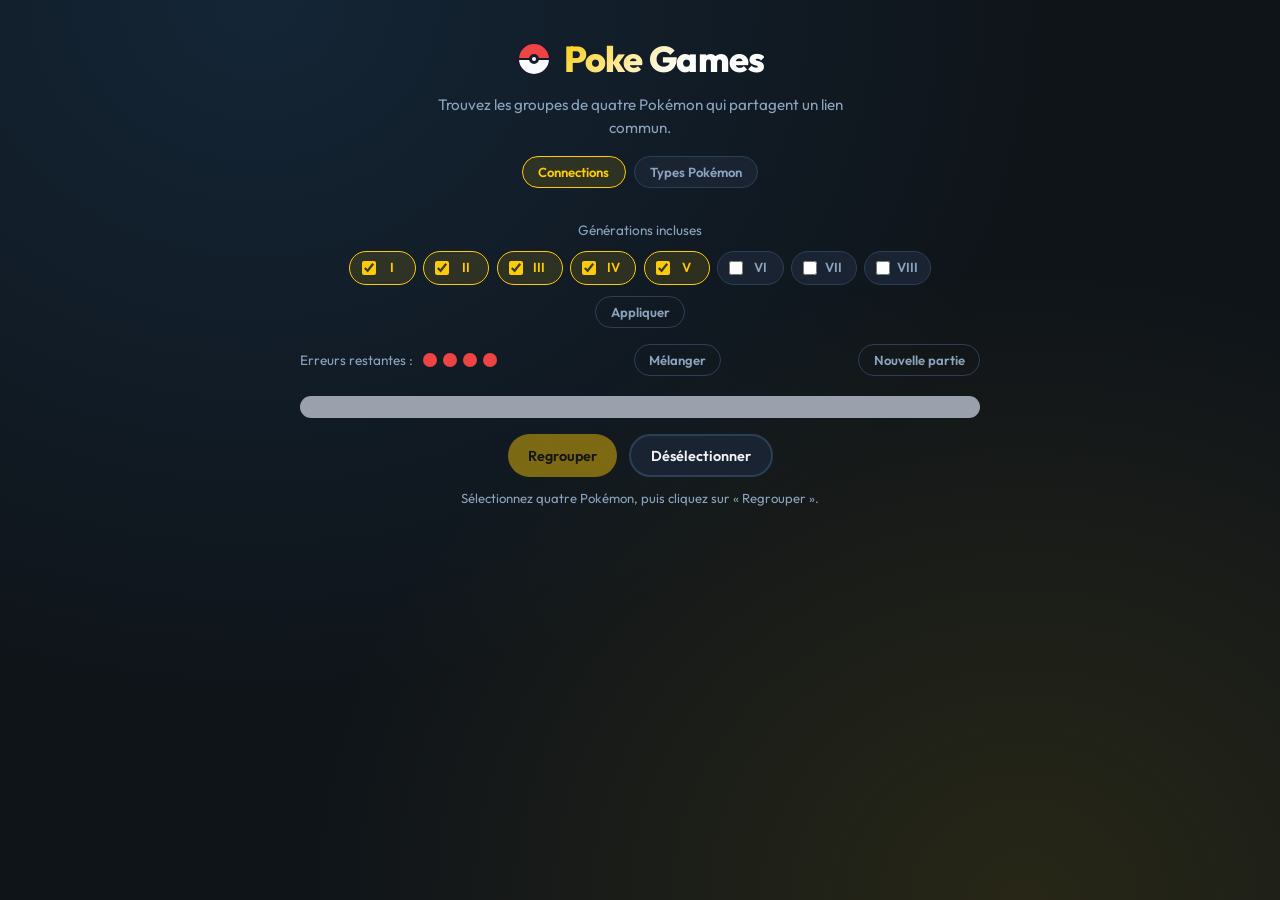
<file: index.html>
<!DOCTYPE html>
<html lang="fr">
<head>
  <meta charset="UTF-8" />
  <meta name="viewport" content="width=device-width, initial-scale=1.0" />
  <title>Poke Games</title>
  <link rel="preconnect" href="https://fonts.googleapis.com" />
  <link rel="preconnect" href="https://fonts.gstatic.com" crossorigin />
  <link href="https://fonts.googleapis.com/css2?family=Outfit:wght@400;500;600;700;800&family=Press+Start+2P&display=swap" rel="stylesheet" />
  <link rel="stylesheet" href="css/style.css" />
</head>
<body>
  <div id="app">
    <header class="header">
      <div class="header__brand">
        <span class="header__pokeball" aria-hidden="true"></span>
        <h1>Poke Games</h1>
      </div>
      <p class="header__subtitle" id="header-subtitle">Trouvez les groupes de quatre Pokémon qui partagent un lien commun.</p>
      <nav class="app-nav" role="tablist" aria-label="Jeux">
        <button type="button" class="app-nav__tab app-nav__tab--active" data-view="connections" role="tab" aria-selected="true">Connections</button>
        <button type="button" class="app-nav__tab" data-view="type-game" role="tab" aria-selected="false">Types Pokémon</button>
        <!-- <a class="app-nav__tab app-nav__tab--link" href="cizayox-3d/index.html">Forêt 3D</a> -->
      </nav>
    </header>

    <div id="loading" class="loading">
      <div class="loading__spinner"></div>
      <p class="loading__text">Chargement des Pokémon depuis l'API…</p>
      <p class="loading__progress" id="loading-progress">0 / …</p>
    </div>

    <main id="game" class="game hidden">
      <div class="settings">
        <p class="settings__label">Générations incluses</p>
        <div class="gen-filters" id="gen-filters" role="group" aria-label="Générations incluses">
          <label class="gen-filter"><input type="checkbox" value="1" checked /><span>I</span></label>
          <label class="gen-filter"><input type="checkbox" value="2" checked /><span>II</span></label>
          <label class="gen-filter"><input type="checkbox" value="3" checked /><span>III</span></label>
          <label class="gen-filter"><input type="checkbox" value="4" checked /><span>IV</span></label>
          <label class="gen-filter"><input type="checkbox" value="5" checked /><span>V</span></label>
          <label class="gen-filter"><input type="checkbox" value="6" /><span>VI</span></label>
          <label class="gen-filter"><input type="checkbox" value="7" /><span>VII</span></label>
          <label class="gen-filter"><input type="checkbox" value="8" /><span>VIII</span></label>
        </div>
        <button type="button" class="btn btn--ghost" id="btn-apply-gens">Appliquer</button>
      </div>

      <div class="game__toolbar">
        <div class="mistakes" id="mistakes">
          <span class="mistakes__label">Erreurs restantes :</span>
          <div class="mistakes__dots">
            <span class="mistakes__dot"></span>
            <span class="mistakes__dot"></span>
            <span class="mistakes__dot"></span>
            <span class="mistakes__dot"></span>
          </div>
        </div>
        <button type="button" class="btn btn--ghost" id="btn-shuffle">Mélanger</button>
        <button type="button" class="btn btn--ghost" id="btn-new">Nouvelle partie</button>
      </div>

      <div class="board-container">
        <div class="solved-rows" id="solved-rows" aria-label="Groupes trouvés"></div>
        <div class="board" id="board" role="grid" aria-label="Grille de Pokémon"></div>
      </div>

      <div class="controls">
        <button type="button" class="btn btn--primary" id="btn-submit" disabled>Regrouper</button>
        <button type="button" class="btn btn--secondary" id="btn-deselect">Désélectionner</button>
      </div>

      <p class="hint" id="hint">Sélectionnez quatre Pokémon, puis cliquez sur « Regrouper ».</p>

      <div id="game-end" class="game-end hidden">
        <h2 class="game-end__title" id="game-end-title"></h2>
        <p class="game-end__message" id="game-end-message"></p>
        <button type="button" class="btn btn--primary btn--large" id="btn-restart">Relancer une partie</button>
      </div>
    </main>

    <main id="type-game-view" class="type-game-view hidden" aria-label="Mini-jeu Types Pokémon"></main>
  </div>

  <script type="module" src="js/app.js"></script>
</body>
</html>
</file>
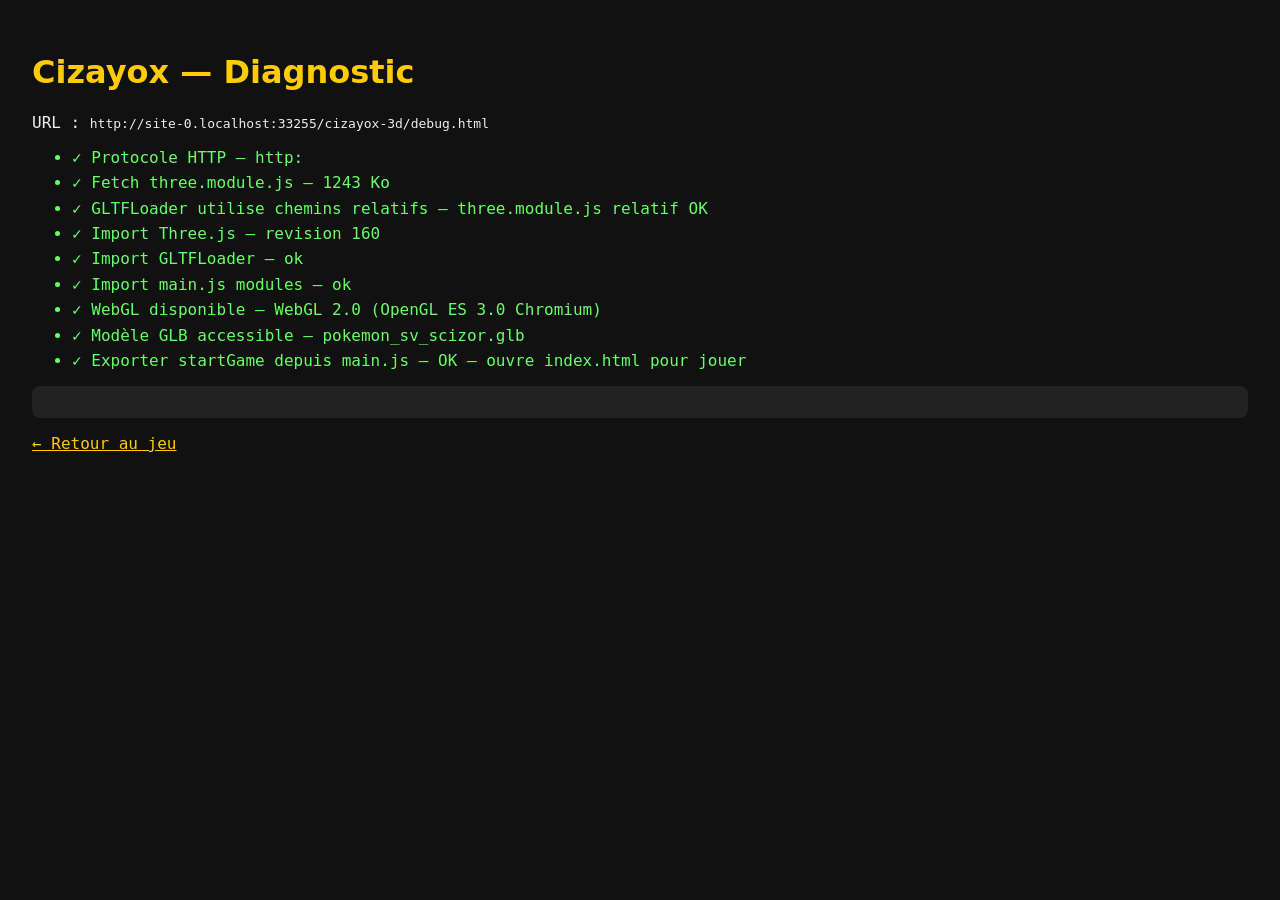
<file: cizayox-3d/debug.html>
<!DOCTYPE html>
<html lang="fr">
<head>
  <meta charset="UTF-8" />
  <title>Cizayox — Debug</title>
  <style>
    body { font-family: Consolas, monospace; background: #111; color: #eee; padding: 1.5rem; }
    h1 { color: #ffcb05; font-family: system-ui, sans-serif; }
    .ok { color: #6f6; }
    .fail { color: #f66; }
    li { margin: 0.4rem 0; }
    pre { background: #222; padding: 1rem; border-radius: 8px; overflow: auto; }
    a { color: #ffcb05; }
  </style>
</head>
<body>
  <h1>Cizayox — Diagnostic</h1>
  <p>URL : <code id="url"></code></p>
  <script type="importmap">
    {
      "imports": {
        "three": "./vendor/three/three.module.js"
      }
    }
  </script>
  <ul id="log"></ul>
  <pre id="detail"></pre>
  <p><a href="./index.html">← Retour au jeu</a></p>

  <script type="module">
    const logEl = document.getElementById('log');
    const detailEl = document.getElementById('detail');
    document.getElementById('url').textContent = location.href;

    function step(label, ok, info = '') {
      const li = document.createElement('li');
      li.className = ok ? 'ok' : 'fail';
      li.textContent = `${ok ? '✓' : '✗'} ${label}${info ? ' — ' + info : ''}`;
      logEl.appendChild(li);
    }

    async function runCheck(label, fn) {
      try {
        const result = await fn();
        step(label, true, result || '');
        return true;
      } catch (err) {
        step(label, false, err.message);
        detailEl.textContent = err.stack || String(err);
        return false;
      }
    }

    step('Protocole HTTP', location.protocol === 'http:' || location.protocol === 'https:',
      location.protocol === 'file:' ? 'OUVRE VIA http://localhost:8080/cizayox-3d/debug.html' : location.protocol);

    if (location.protocol === 'file:') {
      throw new Error('Ouvre cette page via un serveur local, pas en double-cliquant le fichier HTML.');
    }

    await runCheck('Fetch three.module.js', async () => {
      const r = await fetch(new URL('./vendor/three/three.module.js', import.meta.url));
      if (!r.ok) throw new Error(`HTTP ${r.status}`);
      const len = r.headers.get('content-length');
      return len ? `${Math.round(len / 1024)} Ko` : 'ok';
    });

    await runCheck('GLTFLoader utilise chemins relatifs', async () => {
      const r = await fetch(new URL('./vendor/three/addons/loaders/GLTFLoader.js', import.meta.url));
      const text = await r.text();
      if (text.includes("from 'three'") || text.includes('from "three"')) {
        throw new Error('Fichier pas à jour — Ctrl+F5');
      }
      return 'three.module.js relatif OK';
    });

    let THREE;
    await runCheck('Import Three.js', async () => {
      THREE = await import('./vendor/three/three.module.js');
      return `revision ${THREE.REVISION}`;
    });

    await runCheck('Import GLTFLoader', async () => {
      await import('./vendor/three/addons/loaders/GLTFLoader.js');
      return 'ok';
    });

    await runCheck('Import main.js modules', async () => {
      await import('./js/tuning-state.js');
      await import('./js/scizor-model.js');
      await import('./js/scizor-animation.js');
      return 'ok';
    });

    await runCheck('WebGL disponible', async () => {
      const c = document.createElement('canvas');
      const gl = c.getContext('webgl2') || c.getContext('webgl');
      if (!gl) throw new Error('Pas de contexte WebGL');
      return gl.getParameter(gl.VERSION);
    });

    await runCheck('Modèle GLB accessible', async () => {
      const r = await fetch(new URL('./models/pokemon_sv_scizor.glb', import.meta.url), { method: 'HEAD' });
      if (!r.ok) throw new Error(`HTTP ${r.status}`);
      return 'pokemon_sv_scizor.glb';
    });

    await runCheck('Exporter startGame depuis main.js', async () => {
      const mod = await import('./js/main.js');
      if (typeof mod.startGame !== 'function') throw new Error('startGame manquant');
      return 'OK — ouvre index.html pour jouer';
    });
  </script>
</body>
</html>
</file>
<file: css/style.css>
:root {
  --bg: #0f1419;
  --surface: #1a2332;
  --surface-hover: #243044;
  --border: #2d3f56;
  --text: #f0f4f8;
  --text-muted: #8ba3bc;
  --accent: #ffcb05;
  --accent-dark: #2a75bb;
  --danger: #ef4444;
  --success: #22c55e;
  --radius: 14px;
  --shadow: 0 8px 32px rgba(0, 0, 0, 0.35);
  --font: 'Outfit', system-ui, sans-serif;
  --tile-bg: #b8bec8;
  --tile-bg-hover: #c5cad3;
  --tile-bg-selected: #d0d5de;
  --tile-border: #949aa6;
}

*,
*::before,
*::after {
  box-sizing: border-box;
  margin: 0;
  padding: 0;
}

body {
  font-family: var(--font);
  background: var(--bg);
  background-image:
    radial-gradient(ellipse at 20% 0%, rgba(42, 117, 187, 0.18) 0%, transparent 55%),
    radial-gradient(ellipse at 80% 100%, rgba(255, 203, 5, 0.1) 0%, transparent 50%);
  color: var(--text);
  min-height: 100vh;
  line-height: 1.5;
}

#app {
  max-width: 720px;
  margin: 0 auto;
  padding: 2rem 1.25rem 3rem;
}

.hidden {
  display: none !important;
}

/* Header */
.header {
  text-align: center;
  margin-bottom: 2rem;
}

.header__brand {
  display: flex;
  align-items: center;
  justify-content: center;
  gap: 0.75rem;
  margin-bottom: 0.5rem;
}

.header__pokeball {
  width: 36px;
  height: 36px;
  border-radius: 50%;
  background: linear-gradient(180deg, #ef4444 48%, #1a1a2e 48%, #1a1a2e 52%, #f8fafc 52%);
  border: 3px solid #1a1a2e;
  position: relative;
  flex-shrink: 0;
}

.header__pokeball::after {
  content: '';
  position: absolute;
  top: 50%;
  left: 50%;
  transform: translate(-50%, -50%);
  width: 10px;
  height: 10px;
  background: #f8fafc;
  border: 3px solid #1a1a2e;
  border-radius: 50%;
}

.header h1 {
  font-size: clamp(1.75rem, 5vw, 2.25rem);
  font-weight: 800;
  letter-spacing: -0.02em;
  background: linear-gradient(135deg, var(--accent) 0%, #fff 60%);
  -webkit-background-clip: text;
  -webkit-text-fill-color: transparent;
  background-clip: text;
}

.header__subtitle {
  color: var(--text-muted);
  font-size: 0.95rem;
  max-width: 420px;
  margin: 0 auto;
}

.header__extra {
  display: inline-block;
  margin-top: 0.75rem;
  font-size: 0.82rem;
  font-weight: 600;
  color: var(--accent);
  text-decoration: none;
  padding: 0.4rem 0.85rem;
  border-radius: 999px;
  border: 1px solid rgba(255, 203, 5, 0.35);
  background: rgba(255, 203, 5, 0.08);
  transition: background 0.15s, border-color 0.15s;
}

.header__extra:hover {
  background: rgba(255, 203, 5, 0.16);
  border-color: var(--accent);
}

/* App navigation */
.app-nav {
  display: flex;
  flex-wrap: wrap;
  justify-content: center;
  gap: 0.5rem;
  margin-top: 1rem;
}

.app-nav__tab {
  font-family: var(--font);
  font-size: 0.82rem;
  font-weight: 600;
  padding: 0.45rem 0.95rem;
  border-radius: 999px;
  border: 1px solid var(--border);
  background: var(--surface);
  color: var(--text-muted);
  cursor: pointer;
  text-decoration: none;
  transition: border-color 0.15s, background 0.15s, color 0.15s;
}

.app-nav__tab:hover {
  border-color: var(--text-muted);
  color: var(--text);
}

.app-nav__tab--active {
  border-color: var(--accent);
  background: rgba(255, 203, 5, 0.12);
  color: var(--accent);
}

.app-nav__tab--link {
  display: inline-flex;
  align-items: center;
}

/* Loading */
.loading {
  text-align: center;
  padding: 4rem 1rem;
}

.loading__spinner {
  width: 48px;
  height: 48px;
  border: 4px solid var(--border);
  border-top-color: var(--accent);
  border-radius: 50%;
  margin: 0 auto 1.5rem;
  animation: spin 0.8s linear infinite;
}

@keyframes spin {
  to { transform: rotate(360deg); }
}

.loading__text {
  font-size: 1.1rem;
  margin-bottom: 0.5rem;
}

.loading__progress {
  color: var(--text-muted);
  font-size: 0.9rem;
}

/* Settings */
.settings {
  display: flex;
  flex-direction: column;
  align-items: center;
  gap: 0.65rem;
  margin-bottom: 1rem;
}

.settings__label {
  font-size: 0.85rem;
  color: var(--text-muted);
  margin: 0;
}

.gen-filters {
  display: flex;
  flex-wrap: wrap;
  justify-content: center;
  gap: 0.45rem;
}

.gen-filter {
  display: flex;
  align-items: center;
  gap: 0.35rem;
  padding: 0.4rem 0.7rem;
  border-radius: 999px;
  border: 1px solid var(--border);
  background: var(--surface);
  cursor: pointer;
  font-size: 0.82rem;
  font-weight: 600;
  color: var(--text-muted);
  transition: border-color 0.15s, background 0.15s, color 0.15s;
  user-select: none;
}

.gen-filter:has(input:disabled) {
  opacity: 0.55;
  cursor: not-allowed;
}

.gen-filter input:disabled {
  cursor: not-allowed;
}

.gen-filter:hover {
  border-color: var(--text-muted);
  color: var(--text);
}

.gen-filter:has(input:checked) {
  border-color: var(--accent);
  background: rgba(255, 203, 5, 0.12);
  color: var(--accent);
}

.gen-filter input {
  accent-color: var(--accent);
  width: 14px;
  height: 14px;
  cursor: pointer;
}

.gen-filter span {
  min-width: 1.4rem;
  text-align: center;
}

/* Toolbar */
.game__toolbar {
  display: flex;
  align-items: center;
  justify-content: space-between;
  flex-wrap: wrap;
  gap: 0.75rem;
  margin-bottom: 1.25rem;
}

.mistakes {
  display: flex;
  align-items: center;
  gap: 0.6rem;
}

.mistakes__label {
  font-size: 0.85rem;
  color: var(--text-muted);
}

.mistakes__dots {
  display: flex;
  gap: 6px;
}

.mistakes__dot {
  width: 14px;
  height: 14px;
  border-radius: 50%;
  background: var(--danger);
  transition: background 0.3s, transform 0.3s;
}

.mistakes__dot--lost {
  background: var(--border);
  transform: scale(0.85);
}

/* Board container */
.board-container {
  display: flex;
  flex-direction: column;
  gap: 6px;
  margin-bottom: 1rem;
  padding: 8px;
  background: #9aa1ad;
  border-radius: calc(var(--radius) + 2px);
}

.solved-rows {
  display: flex;
  flex-direction: column;
  gap: 6px;
}

.solved-row {
  border-radius: var(--radius);
  padding: 0.75rem 0.85rem 0.85rem;
  text-align: center;
  animation: slideIn 0.4s ease;
}

.solved-row__label {
  display: flex;
  align-items: center;
  justify-content: center;
  flex-wrap: wrap;
  gap: 0.4rem;
  font-size: 0.82rem;
  font-weight: 800;
  text-transform: uppercase;
  letter-spacing: 0.07em;
  margin-bottom: 0.55rem;
}

.solved-row__badge {
  font-size: 0.62rem;
  font-weight: 700;
  letter-spacing: 0.04em;
  padding: 0.15rem 0.45rem;
  border-radius: 999px;
  background: rgba(0, 0, 0, 0.2);
  text-transform: uppercase;
}

.solved-row--revealed {
  outline: 2px dashed rgba(0, 0, 0, 0.25);
  outline-offset: -2px;
}

.solved-row__tiles {
  display: grid;
  grid-template-columns: repeat(4, 1fr);
  gap: 6px;
}

.solved-row__cell {
  display: flex;
  flex-direction: column;
  align-items: center;
  gap: 0.2rem;
}

.solved-row__sprite {
  width: 100%;
  max-width: 136px;
  height: auto;
  aspect-ratio: 1;
  object-fit: contain;
  image-rendering: pixelated;
  filter: drop-shadow(0 3px 6px rgba(0, 0, 0, 0.3));
}

.solved-row--difficulty-1 { background: #4a9fd4; color: #0a1628; }
.solved-row--difficulty-2 { background: #5cb85c; color: #0a1a0a; }
.solved-row--difficulty-3 { background: #f0ad4e; color: #1a1008; }
.solved-row--difficulty-4 { background: #9b59b6; color: #f8f0ff; }

/* Board */
.board {
  display: grid;
  grid-template-columns: repeat(4, 1fr);
  gap: 6px;
}

.board--empty {
  display: none;
}

@media (max-width: 520px) {
  .board {
    grid-template-columns: repeat(2, 1fr);
  }

  .solved-row__tiles {
    grid-template-columns: repeat(2, 1fr);
    gap: 8px;
  }
}

.tile {
  aspect-ratio: 1;
  background: var(--tile-bg);
  border: 1.5px solid var(--tile-border);
  border-radius: 10px;
  cursor: pointer;
  display: flex;
  align-items: center;
  justify-content: center;
  padding: 0.15rem;
  overflow: hidden;
  transition: transform 0.15s, border-color 0.15s, background 0.15s, box-shadow 0.15s;
  user-select: none;
  -webkit-tap-highlight-color: transparent;
}

.tile:hover:not(.tile--solved) {
  background: var(--tile-bg-hover);
  transform: translateY(-1px);
}

.tile--selected {
  border-color: var(--accent);
  background: var(--tile-bg-selected);
  box-shadow: 0 0 0 2px var(--accent);
}

.tile--shake {
  animation: shake 0.45s ease;
}

@keyframes shake {
  0%, 100% { transform: translateX(0); }
  20% { transform: translateX(-6px); }
  40% { transform: translateX(6px); }
  60% { transform: translateX(-4px); }
  80% { transform: translateX(4px); }
}

.tile__sprite {
  width: 94%;
  height: 94%;
  object-fit: contain;
  object-position: center;
  image-rendering: pixelated;
  filter: drop-shadow(0 2px 4px rgba(15, 23, 42, 0.22));
}

@media (max-width: 520px) {
  .board-container {
    padding: 6px;
  }

  .solved-row__sprite {
    width: 104px;
    height: 104px;
  }
}

@keyframes slideIn {
  from {
    opacity: 0;
    transform: translateY(-12px);
  }
  to {
    opacity: 1;
    transform: translateY(0);
  }
}

/* Controls */
.controls {
  display: flex;
  gap: 0.75rem;
  justify-content: center;
  margin-bottom: 0.75rem;
}

.hint {
  text-align: center;
  font-size: 0.82rem;
  color: var(--text-muted);
}

.game-end {
  margin-top: 1.5rem;
  padding-top: 1.5rem;
  border-top: 1px solid var(--border);
  text-align: center;
  animation: slideIn 0.4s ease;
}

.game-end__title {
  font-size: 1.5rem;
  font-weight: 800;
  margin-bottom: 0.5rem;
}

.game-end__message {
  color: var(--text-muted);
  margin-bottom: 1.25rem;
  max-width: 420px;
  margin-left: auto;
  margin-right: auto;
}

.btn--large {
  padding: 0.85rem 2rem;
  font-size: 1rem;
}

/* Buttons */
.btn {
  font-family: var(--font);
  font-size: 0.9rem;
  font-weight: 600;
  padding: 0.65rem 1.25rem;
  border-radius: 999px;
  border: none;
  cursor: pointer;
  transition: transform 0.12s, opacity 0.12s, background 0.12s;
}

.btn:active:not(:disabled) {
  transform: scale(0.97);
}

.btn:disabled {
  opacity: 0.45;
  cursor: not-allowed;
}

.btn--primary {
  background: var(--accent);
  color: #1a1000;
}

.btn--primary:hover:not(:disabled) {
  background: #ffe033;
}

.btn--secondary {
  background: var(--surface);
  color: var(--text);
  border: 2px solid var(--border);
}

.btn--secondary:hover:not(:disabled) {
  background: var(--surface-hover);
}

.btn--ghost {
  background: transparent;
  color: var(--text-muted);
  border: 1px solid var(--border);
  padding: 0.45rem 0.9rem;
  font-size: 0.82rem;
}

.btn--ghost:hover {
  color: var(--text);
  border-color: var(--text-muted);
}

/* Type game */
.type-game-view {
  animation: slideIn 0.35s ease;
}

.type-game-loading {
  text-align: center;
  padding: 3rem 1rem;
}

.type-game {
  display: flex;
  flex-direction: column;
  gap: 1.5rem;
}

.type-game__intro {
  text-align: center;
  color: var(--text-muted);
  font-size: 0.92rem;
  max-width: 480px;
  margin: 0 auto;
}

.type-game__challenge {
  text-align: center;
  padding: 1.5rem 1rem;
  background: var(--surface);
  border: 1px solid var(--border);
  border-radius: var(--radius);
  box-shadow: var(--shadow);
}

.type-game__challenge-label {
  font-size: 0.78rem;
  font-weight: 700;
  text-transform: uppercase;
  letter-spacing: 0.08em;
  color: var(--text-muted);
  margin-bottom: 0.85rem;
}

.type-game__types {
  display: flex;
  align-items: center;
  justify-content: center;
  flex-wrap: wrap;
  gap: 0.65rem;
}

.type-game__plus {
  font-family: 'Press Start 2P', monospace;
  font-size: 0.55rem;
  color: var(--text-muted);
  padding: 0 0.15rem;
}

.type-badge--ds {
  display: inline-block;
  font-family: 'Press Start 2P', monospace;
  font-size: 0.55rem;
  line-height: 1.6;
  padding: 0.45rem 0.75rem 0.4rem;
  border-radius: 8px;
  color: #fff;
  text-transform: uppercase;
  letter-spacing: 0.02em;
  background: var(--type-color, #888);
  border: 2px solid rgba(0, 0, 0, 0.35);
  image-rendering: pixelated;
}

.type-badge--sm {
  font-size: 0.42rem;
  padding: 0.35rem 0.55rem 0.3rem;
  border-radius: 6px;
}

.type-badge {
  display: inline-block;
}

.type-game__hint {
  margin-top: 0.85rem;
  font-size: 0.82rem;
  color: var(--accent);
}

.type-game__form {
  display: flex;
  flex-direction: column;
  gap: 0.65rem;
}

.type-game__label {
  font-size: 0.85rem;
  font-weight: 600;
  color: var(--text-muted);
}

.type-game__input-wrap {
  position: relative;
}

.type-game__input {
  width: 100%;
  font-family: var(--font);
  font-size: 1rem;
  padding: 0.75rem 1rem;
  border-radius: var(--radius);
  border: 2px solid var(--border);
  background: var(--surface);
  color: var(--text);
  transition: border-color 0.15s;
}

.type-game__suggestions {
  position: absolute;
  top: calc(100% + 4px);
  left: 0;
  right: 0;
  z-index: 20;
  max-height: 280px;
  overflow-y: auto;
  background: var(--surface);
  border: 2px solid var(--border);
  border-radius: var(--radius);
  box-shadow: var(--shadow);
}

.type-game__suggestion {
  display: flex;
  align-items: center;
  gap: 0.65rem;
  width: 100%;
  padding: 0.55rem 0.75rem;
  border: none;
  background: transparent;
  color: var(--text);
  font-family: var(--font);
  text-align: left;
  cursor: pointer;
  transition: background 0.12s;
}

.type-game__suggestion:hover,
.type-game__suggestion--active {
  background: var(--surface-hover);
}

.type-game__suggestion-sprite {
  width: 36px;
  height: 36px;
  flex-shrink: 0;
  object-fit: contain;
  image-rendering: pixelated;
}

.type-game__suggestion-text {
  display: flex;
  flex-direction: column;
  gap: 0.1rem;
  min-width: 0;
}

.type-game__suggestion-name {
  font-weight: 600;
  font-size: 0.9rem;
}

.type-game__suggestion-en {
  font-size: 0.75rem;
  color: var(--text-muted);
  text-transform: capitalize;
}

.type-game__input:focus {
  outline: none;
  border-color: var(--accent);
}

.type-game__actions {
  display: flex;
  flex-wrap: wrap;
  justify-content: center;
  gap: 0.65rem;
  margin-top: 0.35rem;
}

.type-game__lives {
  display: flex;
  align-items: center;
  justify-content: center;
  gap: 0.6rem;
  margin-bottom: 0.25rem;
}

.type-game__lives-label {
  font-size: 0.85rem;
  color: var(--text-muted);
}

.type-game__lives-dots {
  display: flex;
  gap: 6px;
}

.type-game__life-dot {
  width: 14px;
  height: 14px;
  border-radius: 50%;
  background: var(--success);
  transition: background 0.3s, transform 0.3s;
}

.type-game__life-dot--lost {
  background: var(--border);
  transform: scale(0.85);
}

.type-game__reveal {
  margin-top: 0.25rem;
  padding-top: 1.25rem;
  border-top: 1px solid var(--border);
  animation: slideIn 0.35s ease;
}

.type-game__reveal-title {
  text-align: center;
  font-size: 0.78rem;
  font-weight: 700;
  text-transform: uppercase;
  letter-spacing: 0.08em;
  color: var(--text-muted);
  margin-bottom: 0.85rem;
}

.type-game__reveal-grid {
  display: grid;
  grid-template-columns: repeat(auto-fill, minmax(88px, 1fr));
  gap: 0.65rem;
}

.type-game__reveal-card {
  display: flex;
  flex-direction: column;
  align-items: center;
  gap: 0.35rem;
  padding: 0.5rem 0.35rem;
  background: var(--surface);
  border: 1px solid var(--border);
  border-radius: var(--radius);
}

.type-game__reveal-sprite {
  width: 64px;
  height: 64px;
  object-fit: contain;
  image-rendering: pixelated;
}

.type-game__reveal-name {
  font-size: 0.72rem;
  font-weight: 600;
  text-align: center;
  line-height: 1.3;
}

.type-game__reveal-empty {
  text-align: center;
  color: var(--text-muted);
  font-size: 0.9rem;
}

.type-game__guesses {
  margin-top: 0.25rem;
  padding-top: 1.25rem;
  border-top: 1px solid var(--border);
}

.type-game__guesses-label {
  text-align: center;
  font-size: 0.78rem;
  font-weight: 700;
  text-transform: uppercase;
  letter-spacing: 0.08em;
  color: var(--text-muted);
  margin-bottom: 0.85rem;
}

.type-game__guesses-list {
  display: flex;
  flex-direction: column;
  align-items: center;
  gap: 0.75rem;
}

.type-game__guess {
  display: flex;
  align-items: center;
  gap: 1rem;
  width: 100%;
  max-width: 320px;
  padding: 0.75rem 1rem;
  background: var(--surface);
  border: 1px solid var(--border);
  border-radius: var(--radius);
  animation: slideIn 0.3s ease;
}

.type-game__guess-sprite {
  width: 72px;
  height: 72px;
  flex-shrink: 0;
  object-fit: contain;
  image-rendering: pixelated;
  filter: drop-shadow(0 3px 6px rgba(0, 0, 0, 0.35));
}

.type-game__guess-info {
  display: flex;
  flex-direction: column;
  gap: 0.45rem;
  min-width: 0;
}

.type-game__guess-name {
  font-weight: 700;
  font-size: 0.95rem;
}

.type-game__guess-types {
  display: flex;
  flex-wrap: wrap;
  gap: 0.35rem;
}

.type-game__feedback {
  text-align: center;
  font-size: 0.95rem;
  font-weight: 600;
  padding: 0.85rem 1rem;
  border-radius: var(--radius);
  animation: slideIn 0.3s ease;
}

.type-game__feedback--empty {
  display: none;
}

.type-game__feedback--correct {
  color: var(--success);
  background: rgba(34, 197, 94, 0.12);
  border: 1px solid rgba(34, 197, 94, 0.35);
}

.type-game__feedback--incorrect {
  color: #f87171;
  background: rgba(239, 68, 68, 0.1);
  border: 1px solid rgba(239, 68, 68, 0.3);
}
</file>
